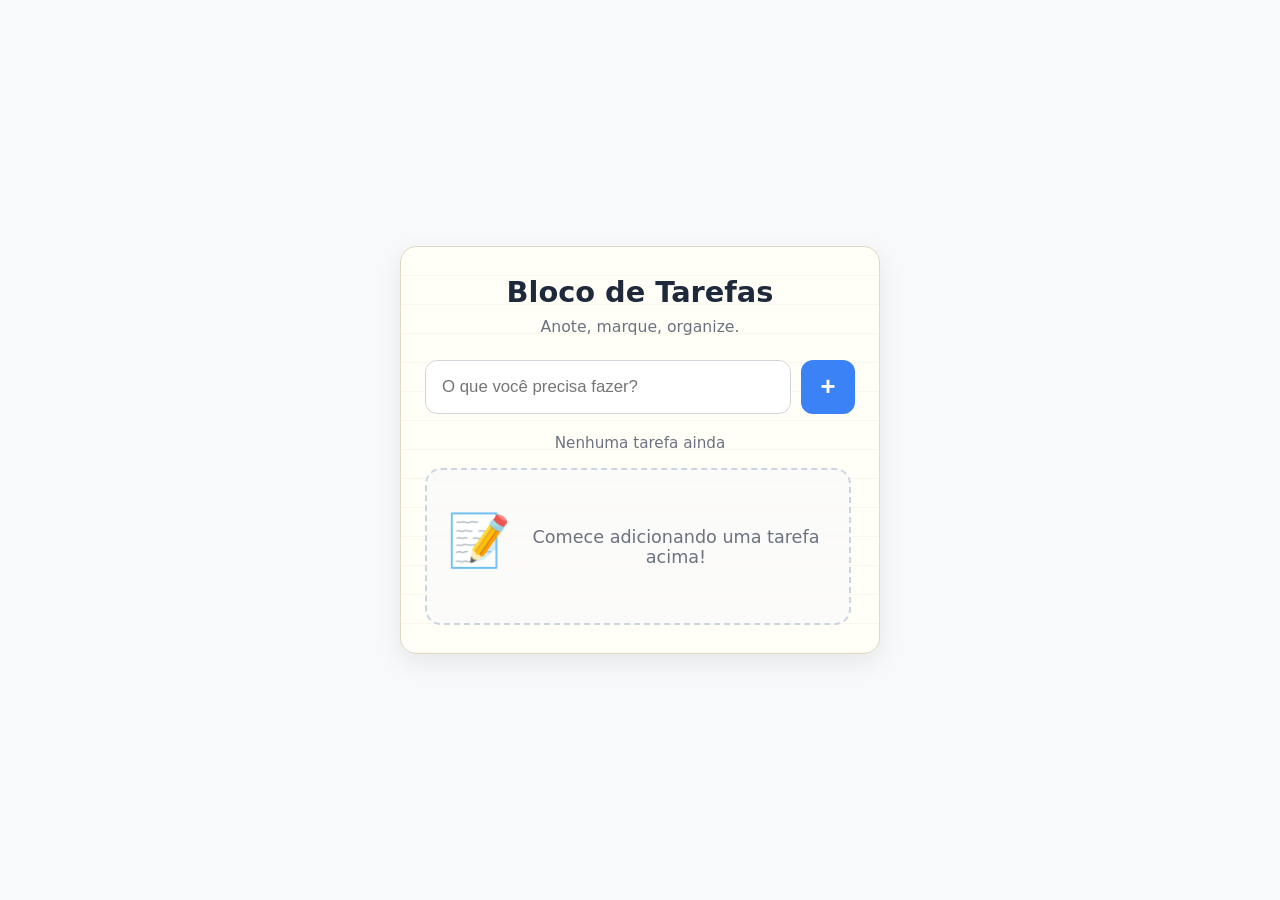
<file: index.html>
<!DOCTYPE html>
<html lang="pt-BR">
<head>
  <meta charset="UTF-8" />
  <meta name="viewport" content="width=device-width, initial-scale=1.0" />
  <title>Bloco de Tarefas</title>
  
  <!-- CSS -->
  <link rel="stylesheet" href="styles.css">
</head>
<body>

<main class="container">
  <h1>Bloco de Tarefas</h1>
  <p class="subtitle">Anote, marque, organize.</p>

  <div class="input-group">
    <input 
      type="text" 
      id="novaTarefa" 
      placeholder="O que você precisa fazer?" 
      maxlength="140" 
      autocomplete="off" 
    />
    <button class="btn-add" id="btnAdicionar" title="Adicionar tarefa">+</button>
  </div>

  <div class="status" id="status">0 tarefas • 0 concluídas</div>

  <ul id="lista"></ul>
</main>

<!-- JavaScript -->
<script src="script.js"></script>

</body>
</html>
</file>
<file: styles.css>
:root {
  --bg: #f8f9fa;
  --papel: #fffef7;
  --borda: #e2d9c2;
  --texto: #2d2d2d;
  --texto-frio: #6b7280;
  --primary: #3b82f6;
  --primary-d: #2563eb;
  --success: #10b981;
  --success-d: #059669;
  --danger: #ef4444;
  --danger-d: #dc2626;
  --shadow: 0 8px 24px rgba(0,0,0,0.08);
  --shadow-sm: 0 2px 8px rgba(0,0,0,0.06);
  --radius: 12px;
}

* {
  box-sizing: border-box;
}

body {
  margin: 0;
  min-height: 100vh;
  background: var(--bg);
  font-family: "Segoe UI", system-ui, sans-serif;
  color: var(--texto);
  display: grid;
  place-items: center;
  padding: 20px;
}

.container {
  width: min(100%, 480px);
  background: var(--papel);
  border: 1px solid var(--borda);
  border-radius: 16px;
  box-shadow: var(--shadow);
  padding: 28px 24px;
  position: relative;
  overflow: hidden;
}

.container::before {
  content: "";
  position: absolute;
  inset: 0;
  background: repeating-linear-gradient(
    to bottom,
    transparent 0,
    transparent 28px,
    rgba(180,140,90,0.07) 28px,
    rgba(180,140,90,0.07) 29px
  );
  pointer-events: none;
  z-index: 0;
}

h1 {
  margin: 0 0 8px;
  font-size: 1.8rem;
  text-align: center;
  color: #1e293b;
  position: relative;
  z-index: 1;
}

.subtitle {
  margin: 0 0 24px;
  text-align: center;
  color: var(--texto-frio);
  font-size: 0.98rem;
  position: relative;
  z-index: 1;
}

.input-group {
  display: flex;
  gap: 10px;
  margin-bottom: 20px;
  position: relative;
  z-index: 1;
}

input[type="text"] {
  flex: 1;
  padding: 14px 16px;
  font-size: 1.05rem;
  border: 1px solid #d1d5db;
  border-radius: var(--radius);
  background: #fff;
  transition: all 0.2s;
}

input[type="text"]:focus {
  outline: none;
  border-color: var(--primary);
  box-shadow: 0 0 0 4px rgba(59,130,246,0.15);
}

.btn-add {
  background: var(--primary);
  color: white;
  border: none;
  border-radius: var(--radius);
  width: 54px;
  height: 54px;
  font-size: 1.6rem;
  font-weight: bold;
  cursor: pointer;
  transition: all 0.2s;
  display: grid;
  place-items: center;
  line-height: 1;
}

.btn-add:hover {
  background: var(--primary-d);
  transform: scale(1.05);
}

.status {
  text-align: center;
  font-size: 0.95rem;
  color: var(--texto-frio);
  margin: 0 0 16px;
  font-weight: 500;
  position: relative;
  z-index: 1;
}

.status strong {
  color: var(--texto);
}

ul {
  list-style: none;
  padding: 0;
  margin: 0;
  display: grid;
  gap: 10px;
  max-height: 55vh;
  overflow-y: auto;
  padding-right: 4px;
  position: relative;
  z-index: 1;
}

li {
  display: flex;
  align-items: center;
  gap: 12px;
  padding: 14px 16px;
  background: rgba(255,255,255,0.7);
  border: 1px solid #e5e7eb;
  border-radius: var(--radius);
  transition: all 0.18s;
  backdrop-filter: blur(4px);
}

li:hover {
  transform: translateY(-1px);
  box-shadow: var(--shadow-sm);
}

.tarefa-texto {
  flex: 1;
  font-size: 1.05rem;
  word-break: break-word;
  line-height: 1.4;
}

.concluida .tarefa-texto {
  color: var(--texto-frio);
  text-decoration: line-through;
  text-decoration-thickness: 2px;
  text-decoration-color: var(--success);
}

.botoes {
  display: flex;
  gap: 8px;
}

.btn-acao {
  width: 38px;
  height: 38px;
  border-radius: 10px;
  border: none;
  font-size: 1.1rem;
  cursor: pointer;
  transition: all 0.2s;
  display: grid;
  place-items: center;
}

.btn-concluir {
  background: var(--success);
  color: white;
}

.btn-concluir:hover {
  background: var(--success-d);
  transform: scale(1.08);
}

.btn-excluir {
  background: var(--danger);
  color: white;
}

.btn-excluir:hover {
  background: var(--danger-d);
  transform: scale(1.08);
}

.empty-state {
  text-align: center;
  padding: 40px 20px;
  color: var(--texto-frio);
  font-size: 1.1rem;
  border: 2px dashed #cbd5e1;
  border-radius: 16px;
  background: rgba(248,249,250,0.6);
}

.empty-state::before {
  content: "📝";
  display: block;
  font-size: 3.2rem;
  margin-bottom: 12px;
}

@media (max-width: 480px) {
  .container {
    padding: 20px 16px;
  }
  .input-group {
    flex-direction: column;
  }
  .btn-add {
    width: 100%;
    height: 52px;
    font-size: 1.4rem;
  }
}
</file>
